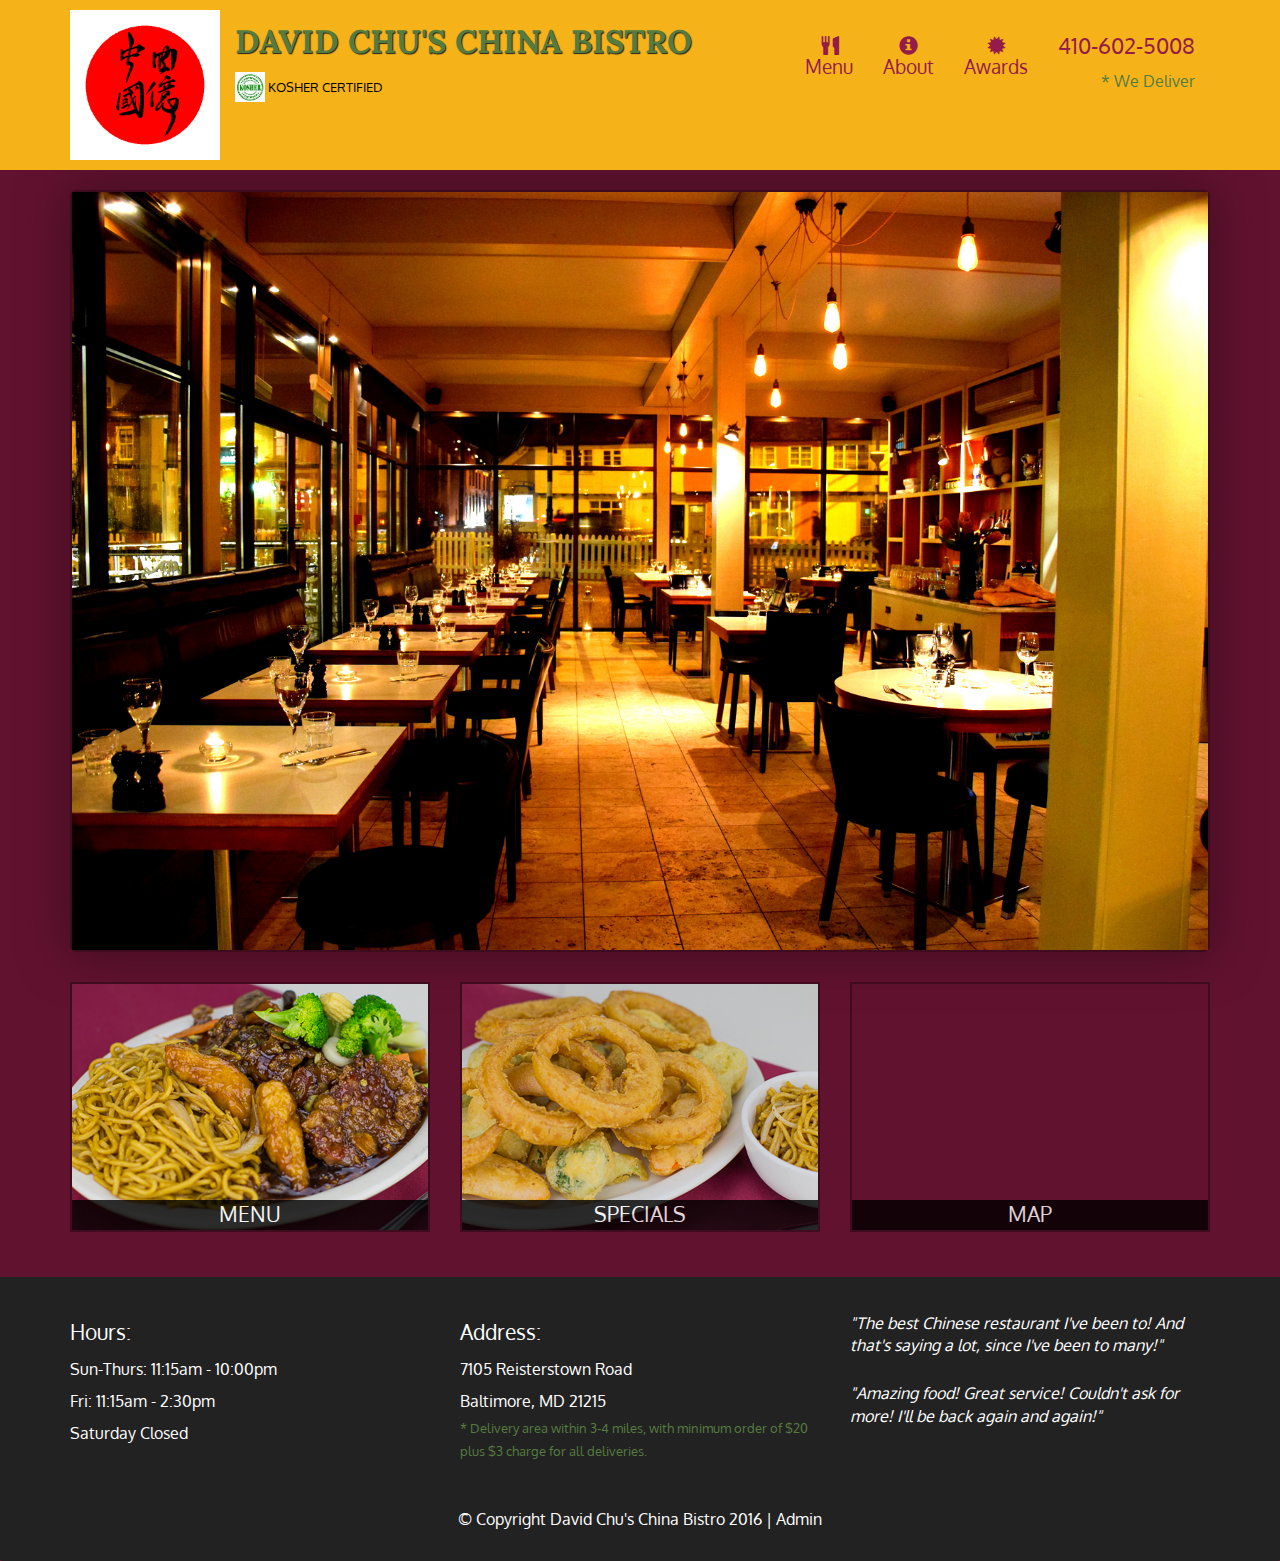
<file: index.html>
<!doctype html>
<html>
    <head>
        <meta charset="UTF-8">
        <meta name="viewport" content="width=device-width, initial-scale=1.0">
        <link rel="icon" href="images/icon.png" type="image/png" sizes="16x16">
        <title>David Chu's China Bistro</title>
        <!-- Latest compiled and minified CSS -->
        <link rel="stylesheet" href="https://maxcdn.bootstrapcdn.com/bootstrap/3.4.1/css/bootstrap.min.css">
        <link rel="stylesheet" href="styles.css">
        <link href="https://fonts.googleapis.com/css?family=Oxygen&display=swap" rel="stylesheet">
        <link href="https://fonts.googleapis.com/css?family=Lora&display=swap" rel="stylesheet">

    </head>
    <body>
        <header>
            <nav id="header-nav" class="navbar navbar-default">
                <div class="container">
                    <div class="navbar-header">
                        <a href="index.html" class="pull-left visible-md visible-lg">
                            <div id="logo-img" alt="logo image"><img src="images/logo.png"></div>
                        </a>
                        <div class="navbar-brand">
                            <a href="index.html"><h1>David Chu's China Bistro</h1></a>
                            <p>
                                <img src="images/kosher.jpg" alt="Kosher Certification">
                                <span>Kosher Certified</span>
                            </p>
                        </div>

                        <button id="navbarToggle" type="button" class="navbar-toggle collapsed" data-toggle="collapse" data-target="#collapsable-nav" aria-expanded="false">
                            <span class="sr-only">Toggle navigation</span>
                            <span class="icon-bar"></span>
                            <span class="icon-bar"></span>
                            <span class="icon-bar"></span>
                        </button>
                    </div>
                      
                    <div id="collapsable-nav" class="collapse navbar-collapse">
                        <ul id="nav-list" class="nav navbar-nav navbar-right">
                        <li id="navHomeButton" class="visible-xs">
                            <a href="index.html">
                            <span class="glyphicon glyphicon-home"></span> Home</a>
                        </li>
                        <li id="navMenuButton" ui-sref-active="active">
                            <a href="menu.html">
                            <span class="glyphicon glyphicon-cutlery"></span><br class="hidden-xs"> Menu</a>
                        </li>
                        <li>
                            <a ui-sref="public.about">
                            <span class="glyphicon glyphicon-info-sign"></span><br class="hidden-xs"> About</a>
                        </li>
                        <li>
                            <a ui-sref="public.awards">
                            <span class="glyphicon glyphicon-certificate"></span><br class="hidden-xs"> Awards</a>
                        </li>
                        <li id="phone" class="hidden-xs">
                            <a href="tel:410-602-5008">
                            <span>410-602-5008</span></a><div>* We Deliver</div>
                        </li>
                        </ul><!-- #nav-list -->
                    </div><!-- .collapse .navbar-collapse -->
                </div><!-- .container -->
            </nav>
        </header>

        <div id="call-btn" class="visible-xs">
            <a class="btn" href="tel:410-602-5008">
                <span class="glyphicon glyphicon-earphone"></span>
                410-602-5008
            </a>
        </div>
        <div id="xs-deliver" class="text-center visible-xs">* We Deliver * </div>

        <div id="main-content" class="container">
            <div class="jumbotron">
                <img src="images/rest.jpg" alt="picture of david chu's bistro" class="img-responsive">
            </div>
            <div class="row" id="home-tiles">
                <div class="col-md-4 col-sm-6 col-xs-12">
                    <a href="menu.html">
                        <div id="menu-tile">
                            <span>Menu</span>
                        </div>
                    </a>
                </div>
                <div class="col-md-4 col-sm-6 col-xs-12">
                    <a href="single.html">
                        <div id="specials-tile">
                            <span>Specials</span>
                        </div>
                    </a>
                </div>
                <div class="col-md-4 col-sm-12 col-xs-12">
                    <a href="https://www.google.com/maps/place/David+Chu's+China+Bistro/@39.3635874,-76.7138622,17z/data=!4m6!1m3!3m2!1s0x89c81a14e7817803:0xab20a0e99daa17ea!2sDavid+Chu's+China+Bistro!3m1!1s0x89c81a14e7817803:0xab20a0e99daa17ea" target="_blank">
                        <div id="map-tile">
                            <iframe src="https://www.google.com/maps/embed?pb=!1m18!1m12!1m3!1d3084.675372390488!2d-76.71386218529199!3d39.3635874269356!2m3!1f0!2f0!3f0!3m2!1i1024!2i768!4f13.1!3m3!1m2!1s0x89c81a14e7817803%3A0xab20a0e99daa17ea!2sDavid+Chu's+China+Bistro!5e0!3m2!1sen!2sus!4v1452824864156" width="100%" height="250" frameborder="0" style="border:0" allowfullscreen=""></iframe>
                            <span>Map</span>
                        </div>
                    </a>
                </div>
            </div>
        </div>

        <footer class="panel-footer">
            <div class="container">
                <div class="row">
                  <section id="hours" class="col-sm-4">
                    <span>Hours:</span><br>
                    Sun-Thurs: 11:15am - 10:00pm<br>
                    Fri: 11:15am - 2:30pm<br>
                    Saturday Closed
                    <hr class="visible-xs">
                  </section>
                  <section id="address" class="col-sm-4">
                    <span>Address:</span><br>
                    7105 Reisterstown Road<br>
                    Baltimore, MD 21215
                    <p>* Delivery area within 3-4 miles, with minimum order of $20 plus $3 charge for all deliveries.</p>
                    <hr class="visible-xs">
                  </section>
                  <section id="testimonials" class="col-sm-4">
                    <p>"The best Chinese restaurant I've been to! And that's saying a lot, since I've been to many!"</p>
                    <p>"Amazing food! Great service! Couldn't ask for more! I'll be back again and again!"</p>
                  </section>
                </div>
                <div class="text-center">
                  &copy; Copyright David Chu's China Bistro 2016 |
                  <a ui-sref="admin.auth">Admin</a></div>
              </div>
        </footer>

        <!-- jQuery library -->
        <script src="https://ajax.googleapis.com/ajax/libs/jquery/3.4.1/jquery.min.js"></script>

        <!-- Latest compiled JavaScript -->
        <script src="https://maxcdn.bootstrapcdn.com/bootstrap/3.4.1/js/bootstrap.min.js"></script>
    </body>
</html>
</file>
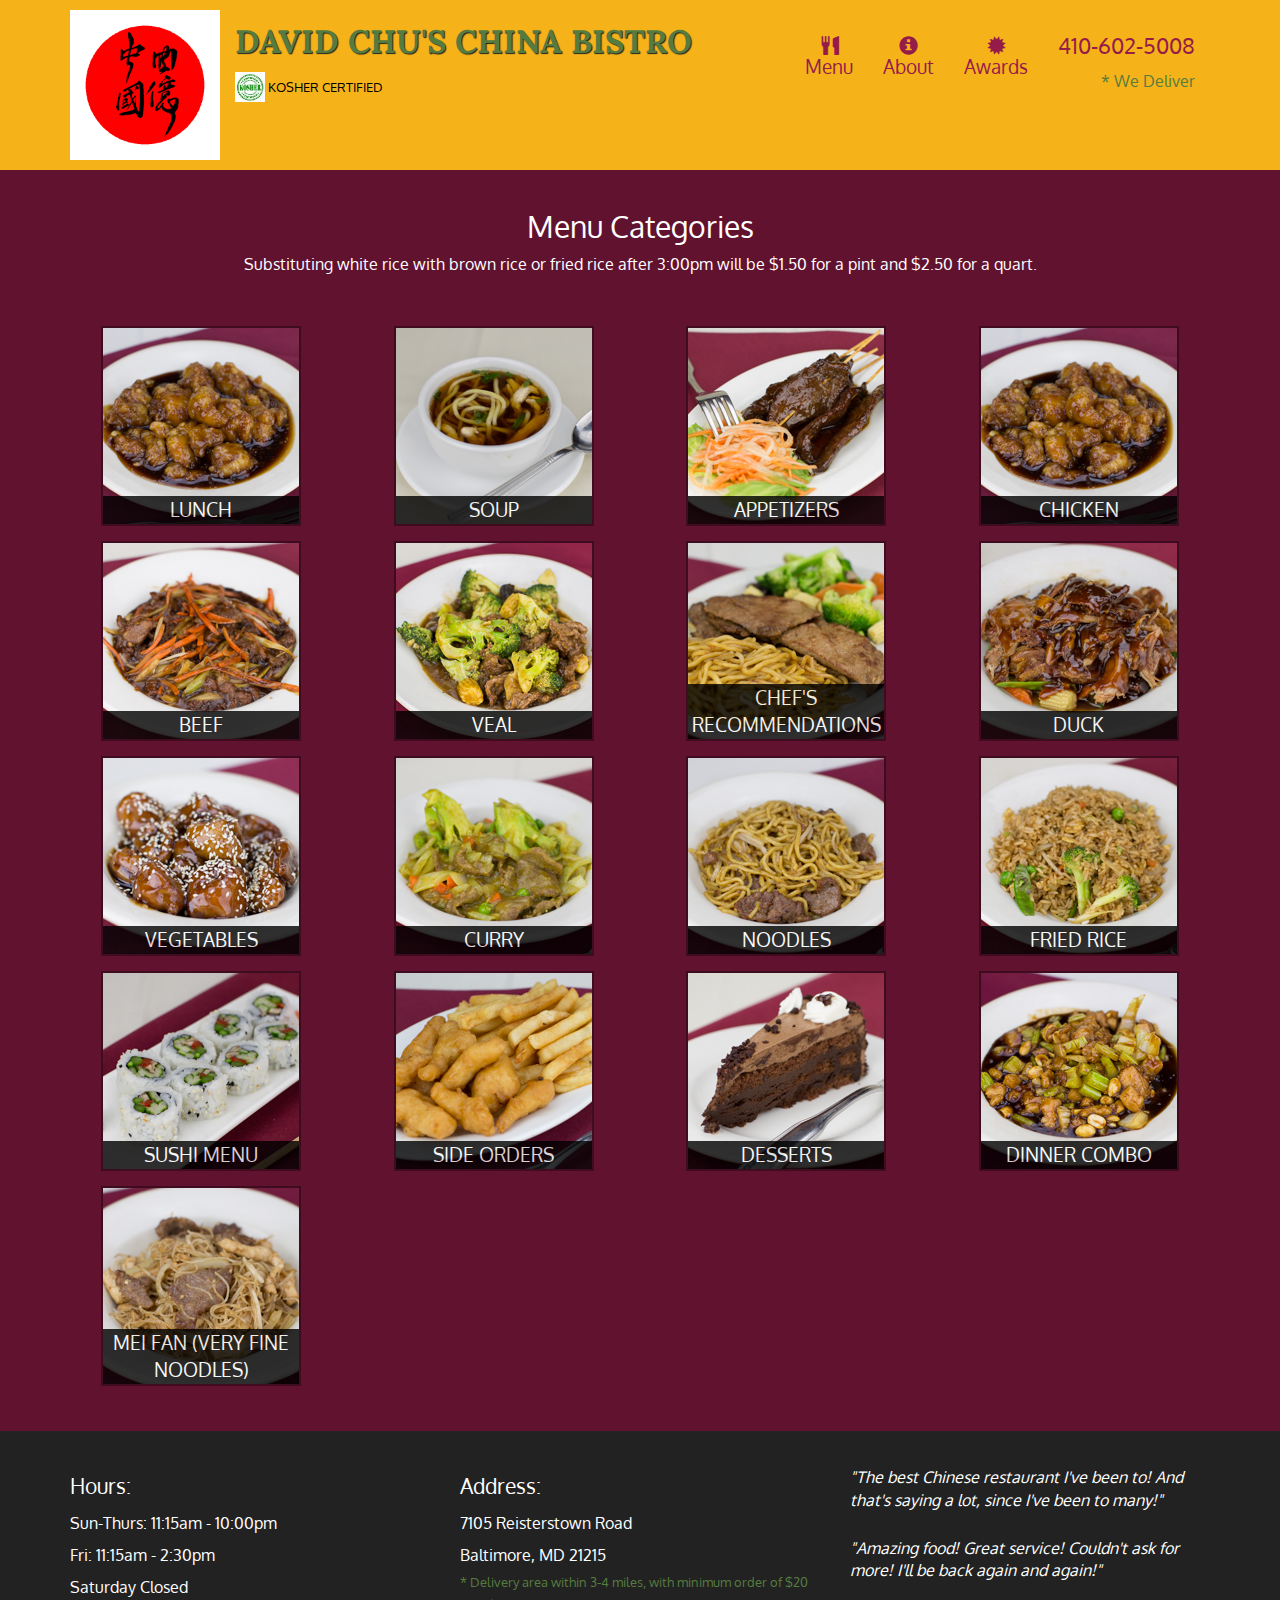
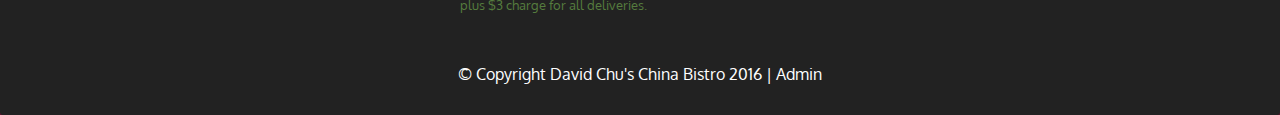
<file: menu.html>
<!doctype html>
<html>
    <head>
        <meta charset="UTF-8">
        <meta name="viewport" content="width=device-width, initial-scale=1.0">
        <link rel="icon" href="images/icon.png" type="image/png" sizes="16x16">
        <title>David Chu's China Bistro</title>
        <!-- Latest compiled and minified CSS -->
        <link rel="stylesheet" href="https://maxcdn.bootstrapcdn.com/bootstrap/3.4.1/css/bootstrap.min.css">
        <link rel="stylesheet" href="styles.css">
        <link href="https://fonts.googleapis.com/css?family=Oxygen&display=swap" rel="stylesheet">
        <link href="https://fonts.googleapis.com/css?family=Lora&display=swap" rel="stylesheet">

    </head>
    <body>
        <header>
            <nav id="header-nav" class="navbar navbar-default">
                <div class="container">
                    <div class="navbar-header">
                        <a href="index.html" class="pull-left visible-md visible-lg">
                            <div id="logo-img" alt="logo image"><img src="images/logo.png"></div>
                        </a>
                        <div class="navbar-brand">
                            <a href="index.html"><h1>David Chu's China Bistro</h1></a>
                            <p>
                                <img src="images/kosher.jpg" alt="Kosher Certification">
                                <span>Kosher Certified</span>
                            </p>
                        </div>

                        <button id="navbarToggle" type="button" class="navbar-toggle collapsed" data-toggle="collapse" data-target="#collapsable-nav" aria-expanded="false">
                            <span class="sr-only">Toggle navigation</span>
                            <span class="icon-bar"></span>
                            <span class="icon-bar"></span>
                            <span class="icon-bar"></span>
                        </button>
                    </div>
                      
                    <div id="collapsable-nav" class="collapse navbar-collapse">
                        <ul id="nav-list" class="nav navbar-nav navbar-right">
                        <li id="navHomeButton" class="visible-xs">
                            <a href="index.html">
                            <span class="glyphicon glyphicon-home"></span> Home</a>
                        </li>
                        <li id="navMenuButton" ui-sref-active="active">
                            <a href="menu.html">
                            <span class="glyphicon glyphicon-cutlery"></span><br class="hidden-xs"> Menu</a>
                        </li>
                        <li>
                            <a ui-sref="public.about">
                            <span class="glyphicon glyphicon-info-sign"></span><br class="hidden-xs"> About</a>
                        </li>
                        <li>
                            <a ui-sref="public.awards">
                            <span class="glyphicon glyphicon-certificate"></span><br class="hidden-xs"> Awards</a>
                        </li>
                        <li id="phone" class="hidden-xs">
                            <a href="tel:410-602-5008">
                            <span>410-602-5008</span></a><div>* We Deliver</div>
                        </li>
                        </ul><!-- #nav-list -->
                    </div><!-- .collapse .navbar-collapse -->
                </div><!-- .container -->
            </nav>
        </header>

        <div id="call-btn" class="visible-xs">
            <a class="btn" href="tel:410-602-5008">
                <span class="glyphicon glyphicon-earphone"></span>
                410-602-5008
            </a>
        </div>
        <div id="xs-deliver" class="text-center visible-xs">* We Deliver * </div>

        <div id="main-content" class="container">
           <h2 id="menu-categories-title" class="text-center">Menu Categories</h2>
           <div class="text-center">
               Substituting white rice with brown rice or fried rice after 3:00pm will be $1.50 for a pint and $2.50 for a quart.
           </div>

           <section class="row">
            <div class="col-md-3 col-sm-4 col-xs-6 col-xxs-12">
                   <a href="single-category.html">
                       <div class="category-tile">
                           <img width="200" height="200" src="images/lunch.jpg" alt="lunch">
                           <span>Lunch</span>
                       </div>
                   </a>
               </div>
            <div class="col-md-3 col-sm-4 col-xs-6 col-xxs-12">
                <a href="single-category.html">
                    <div class="category-tile">
                        <img width="200" height="200" src="images/soup.jpg" alt="lunch">
                        <span>Soup</span>
                    </div>
                </a>
            </div>
            <div class="col-md-3 col-sm-4 col-xs-6 col-xxs-12">
                <a href="single-category.html">
                    <div class="category-tile">
                        <img width="200" height="200" src="images/app.jpg" alt="lunch">
                        <span>Appetizers</span>
                    </div>
                </a>
            </div>
            <div class="col-md-3 col-sm-4 col-xs-6 col-xxs-12">
                <a href="single-category.html">
                    <div class="category-tile">
                        <img width="200" height="200" src="images/chick.jpg" alt="lunch">
                        <span>Chicken</span>
                    </div>
                </a>
            </div>
            <div class="col-md-3 col-sm-4 col-xs-6 col-xxs-12">
                <a href="single-category.html">
                    <div class="category-tile">
                        <img width="200" height="200" src="images/beef.jpg" alt="lunch">
                        <span>Beef</span>
                    </div>
                </a>
            </div>
            <div class="col-md-3 col-sm-4 col-xs-6 col-xxs-12">
                <a href="single-category.html">
                    <div class="category-tile">
                        <img width="200" height="200" src="images/veal.jpg" alt="lunch">
                        <span>Veal</span>
                    </div>
                </a>
            </div>
            <div class="col-md-3 col-sm-4 col-xs-6 col-xxs-12">
                <a href="single.html">
                    <div class="category-tile">
                        <img width="200" height="200" src="images/chef.jpg" alt="lunch">
                        <span>Chef's Recommendations</span>
                    </div>
                </a>
            </div>
            <div class="col-md-3 col-sm-4 col-xs-6 col-xxs-12">
                <a href="single-category.html">
                    <div class="category-tile">
                        <img width="200" height="200" src="images/duck.jpg" alt="lunch">
                        <span>Duck</span>
                    </div>
                </a>
            </div>
            <div class="col-md-3 col-sm-4 col-xs-6 col-xxs-12">
                <a href="single-category.html">
                    <div class="category-tile">
                        <img width="200" height="200" src="images/veg.jpg" alt="lunch">
                        <span>Vegetables</span>
                    </div>
                </a>
            </div>
            <div class="col-md-3 col-sm-4 col-xs-6 col-xxs-12">
                <a href="single-category.html">
                    <div class="category-tile">
                        <img width="200" height="200" src="images/curry.jpg" alt="lunch">
                        <span>Curry</span>
                    </div>
                </a>
            </div>
            <div class="col-md-3 col-sm-4 col-xs-6 col-xxs-12">
                <a href="single-category.html">
                    <div class="category-tile">
                        <img width="200" height="200" src="images/nood.jpg" alt="lunch">
                        <span>Noodles</span>
                    </div>
                </a>
            </div>
            <div class="col-md-3 col-sm-4 col-xs-6 col-xxs-12">
                <a href="single-category.html">
                    <div class="category-tile">
                        <img width="200" height="200" src="images/rice.jpg" alt="lunch">
                        <span>Fried Rice</span>
                    </div>
                </a>
            </div>
            <div class="col-md-3 col-sm-4 col-xs-6 col-xxs-12">
                <a href="single-category.html">
                    <div class="category-tile">
                        <img width="200" height="200" src="images/sushi.jpg" alt="lunch">
                        <span>Sushi Menu</span>
                    </div>
                </a>
            </div>
            <div class="col-md-3 col-sm-4 col-xs-6 col-xxs-12">
                <a href="single-category.html">
                    <div class="category-tile">
                        <img width="200" height="200" src="images/side.jpg" alt="lunch">
                        <span>Side Orders</span>
                    </div>
                </a>
            </div>
            <div class="col-md-3 col-sm-4 col-xs-6 col-xxs-12">
                <a href="single-category.html">
                    <div class="category-tile">
                        <img width="200" height="200" src="images/desserts.jpg" alt="lunch">
                        <span>Desserts</span>
                    </div>
                </a>
            </div>
            <div class="col-md-3 col-sm-4 col-xs-6 col-xxs-12">
                <a href="single-category.html">
                    <div class="category-tile">
                        <img width="200" height="200" src="images/combo.jpg" alt="lunch">
                        <span>Dinner Combo</span>
                    </div>
                </a>
            </div>
            <div class="col-md-3 col-sm-4 col-xs-6 col-xxs-12">
                <a href="single-category.html">
                    <div class="category-tile">
                        <img width="200" height="200" src="images/mei.jpg" alt="lunch">
                        <span>Mei Fan (Very fine noodles)  </span>
                    </div>
                </a>
            </div>
           </section>
        </div>

        <footer class="panel-footer">
            <div class="container">
                <div class="row">
                  <section id="hours" class="col-sm-4">
                    <span>Hours:</span><br>
                    Sun-Thurs: 11:15am - 10:00pm<br>
                    Fri: 11:15am - 2:30pm<br>
                    Saturday Closed
                    <hr class="visible-xs">
                  </section>
                  <section id="address" class="col-sm-4">
                    <span>Address:</span><br>
                    7105 Reisterstown Road<br>
                    Baltimore, MD 21215
                    <p>* Delivery area within 3-4 miles, with minimum order of $20 plus $3 charge for all deliveries.</p>
                    <hr class="visible-xs">
                  </section>
                  <section id="testimonials" class="col-sm-4">
                    <p>"The best Chinese restaurant I've been to! And that's saying a lot, since I've been to many!"</p>
                    <p>"Amazing food! Great service! Couldn't ask for more! I'll be back again and again!"</p>
                  </section>
                </div>
                <div class="text-center">
                  &copy; Copyright David Chu's China Bistro 2016 |
                  <a ui-sref="admin.auth">Admin</a></div>
              </div>
        </footer>

        <!-- jQuery library -->
        <script src="https://ajax.googleapis.com/ajax/libs/jquery/3.4.1/jquery.min.js"></script>

        <!-- Latest compiled JavaScript -->
        <script src="https://maxcdn.bootstrapcdn.com/bootstrap/3.4.1/js/bootstrap.min.js"></script>
    </body>
</html>
</file>
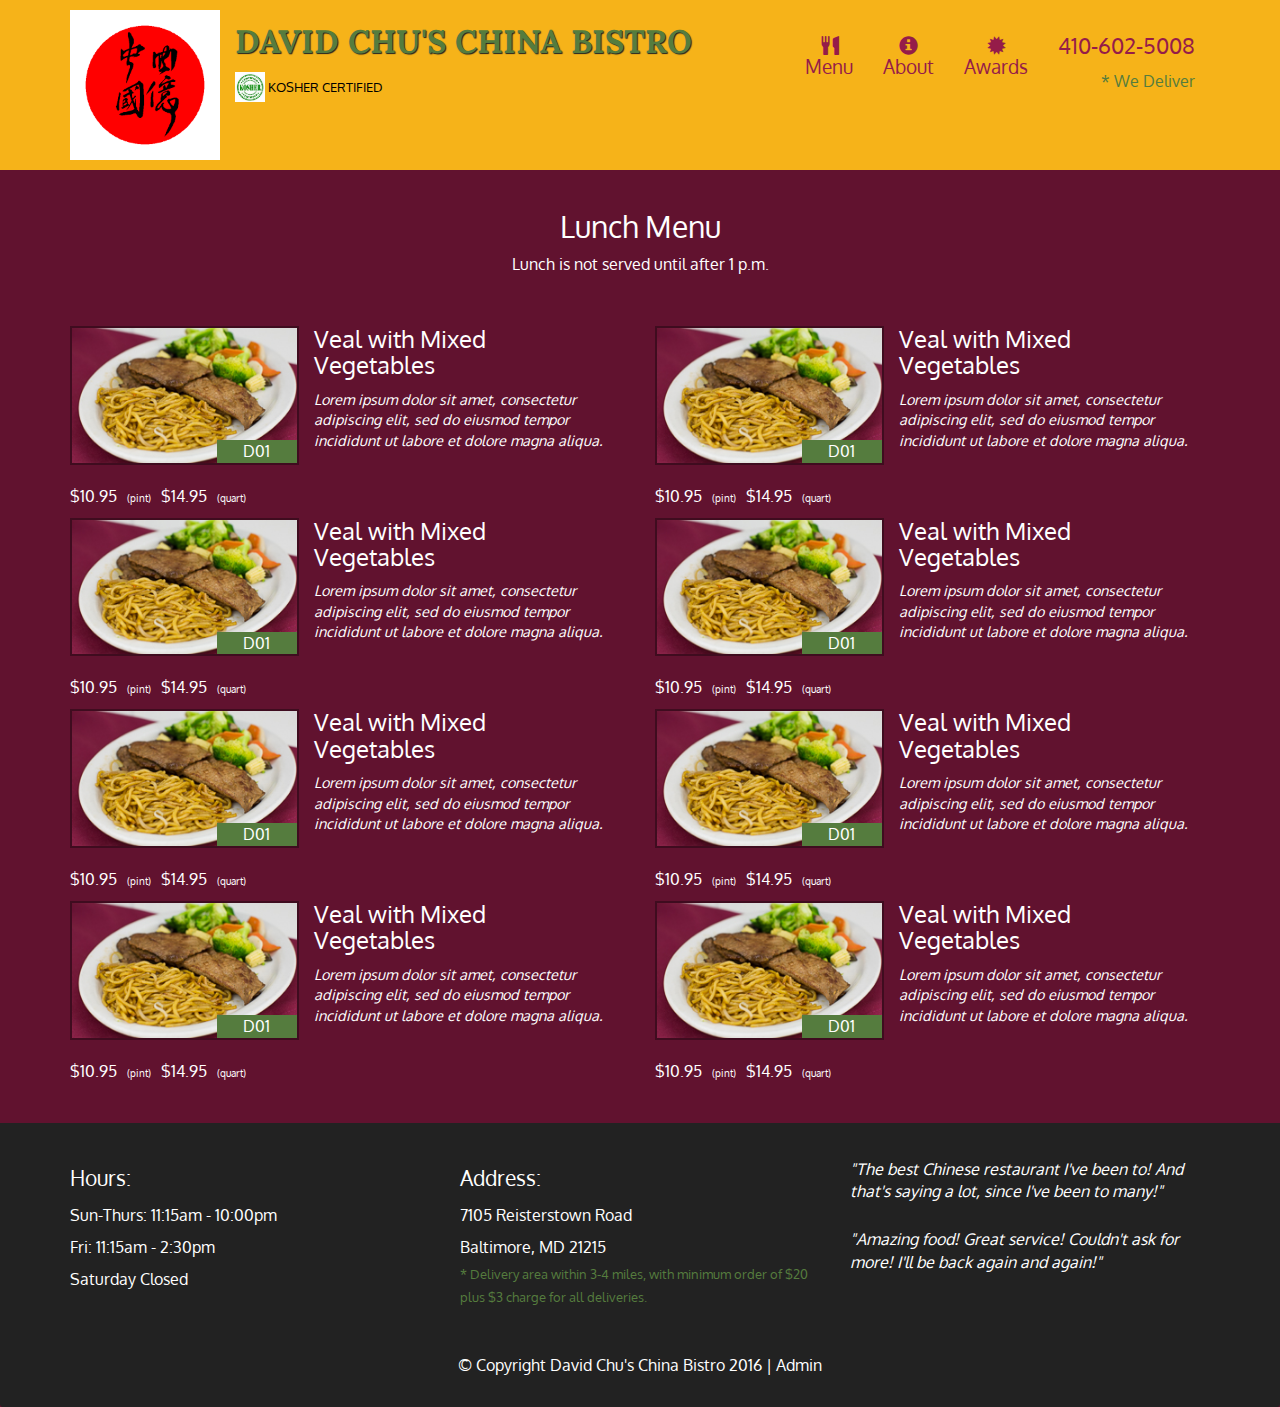
<file: single.html>
<!doctype html>
<html>
    <head>
        <meta charset="UTF-8">
        <meta name="viewport" content="width=device-width, initial-scale=1.0">
        <link rel="icon" href="images/icon.png" type="image/png" sizes="16x16">
        <title>David Chu's China Bistro</title>
        <!-- Latest compiled and minified CSS -->
        <link rel="stylesheet" href="https://maxcdn.bootstrapcdn.com/bootstrap/3.4.1/css/bootstrap.min.css">
        <link rel="stylesheet" href="styles.css">
        <link href="https://fonts.googleapis.com/css?family=Oxygen&display=swap" rel="stylesheet">
        <link href="https://fonts.googleapis.com/css?family=Lora&display=swap" rel="stylesheet">

    </head>
    <body>
        <header>
            <nav id="header-nav" class="navbar navbar-default">
                <div class="container">
                    <div class="navbar-header">
                        <a href="index.html" class="pull-left visible-md visible-lg">
                            <div id="logo-img" alt="logo image"><img src="images/logo.png"></div>
                        </a>
                        <div class="navbar-brand">
                            <a href="index.html"><h1>David Chu's China Bistro</h1></a>
                            <p>
                                <img src="images/kosher.jpg" alt="Kosher Certification">
                                <span>Kosher Certified</span>
                            </p>
                        </div>

                        <button id="navbarToggle" type="button" class="navbar-toggle collapsed" data-toggle="collapse" data-target="#collapsable-nav" aria-expanded="false">
                            <span class="sr-only">Toggle navigation</span>
                            <span class="icon-bar"></span>
                            <span class="icon-bar"></span>
                            <span class="icon-bar"></span>
                        </button>
                    </div>
                      
                    <div id="collapsable-nav" class="collapse navbar-collapse">
                        <ul id="nav-list" class="nav navbar-nav navbar-right">
                        <li id="navHomeButton" class="visible-xs">
                            <a href="index.html">
                            <span class="glyphicon glyphicon-home"></span> Home</a>
                        </li>
                        <li id="navMenuButton" ui-sref-active="active">
                            <a href="menu.html">
                            <span class="glyphicon glyphicon-cutlery"></span><br class="hidden-xs"> Menu</a>
                        </li>
                        <li>
                            <a ui-sref="public.about">
                            <span class="glyphicon glyphicon-info-sign"></span><br class="hidden-xs"> About</a>
                        </li>
                        <li>
                            <a ui-sref="public.awards">
                            <span class="glyphicon glyphicon-certificate"></span><br class="hidden-xs"> Awards</a>
                        </li>
                        <li id="phone" class="hidden-xs">
                            <a href="tel:410-602-5008">
                            <span>410-602-5008</span></a><div>* We Deliver</div>
                        </li>
                        </ul><!-- #nav-list -->
                    </div><!-- .collapse .navbar-collapse -->
                </div><!-- .container -->
            </nav>
        </header>

        <div id="call-btn" class="visible-xs">
            <a class="btn" href="tel:410-602-5008">
                <span class="glyphicon glyphicon-earphone"></span>
                410-602-5008
            </a>
        </div>
        <div id="xs-deliver" class="text-center visible-xs">* We Deliver * </div>

        <div id="main-content" class="container">
           <h2 id="menu-categories-title" class="text-center">Lunch Menu</h2>
           <div class="text-center">
               Lunch is not served until after 1 p.m.
           </div>

           <section class="row">
               <div class="menu-item-title col-md-6">
                   <div class="row">
                       <div class="col-sm-5">
                           <div class="menu-item-photo">
                               <div>D01</div>
                               <img class="img-responsive" width="250" height="350" src="images/veilsp.jpg" alt="item">
                           </div>
                           <div class="menu-item-price">$10.95<span>(pint)</span>$14.95<span>(quart)</span>
                           </div>
                       </div>
                       <div class="menu-item-description col-sm-7">
                           <h3 class="menu-item-title">Veal with Mixed Vegetables</h3>
                           <p class="menu-item-details">
                            Lorem ipsum dolor sit amet, consectetur adipiscing elit, sed do eiusmod tempor incididunt ut labore et dolore magna aliqua.
                           </p>
                       </div>
                   </div>
                   <hr class="visible-xs">
               </div>

               <div class="menu-item-title col-md-6">
                <div class="row">
                    <div class="col-sm-5">
                        <div class="menu-item-photo">
                            <div>D01</div>
                            <img class="img-responsive" width="250" height="350" src="images/veilsp.jpg" alt="item">
                        </div>
                         <div class="menu-item-price">$10.95<span>(pint)</span>$14.95<span>(quart)</span>
                        </div>
                    </div>
                    <div class="menu-item-description col-sm-7">
                        <h3 class="menu-item-title">Veal with Mixed Vegetables</h3>
                        <p class="menu-item-details">
                         Lorem ipsum dolor sit amet, consectetur adipiscing elit, sed do eiusmod tempor incididunt ut labore et dolore magna aliqua. 
                        </p>
                    </div>
                </div>  
                <hr class="visible-xs">
               </div>
               <div class="menu-item-title col-md-6">
                <div class="row">
                    <div class="col-sm-5">
                        <div class="menu-item-photo">
                            <div>D01</div>
                            <img class="img-responsive" width="250" height="350" src="images/veilsp.jpg" alt="item">
                        </div>
                        <div class="menu-item-price">$10.95<span>(pint)</span>$14.95<span>(quart)</span>
                        </div>
                    </div>
                    <div class="menu-item-description col-sm-7">
                        <h3 class="menu-item-title">Veal with Mixed Vegetables</h3>
                        <p class="menu-item-details">
                         Lorem ipsum dolor sit amet, consectetur adipiscing elit, sed do eiusmod tempor incididunt ut labore et dolore magna aliqua. 
                        </p>
                    </div>
                </div>  
                <hr class="visible-xs">
               </div>
                <div class="menu-item-title col-md-6">
                    <div class="row">
                        <div class="col-sm-5">
                            <div class="menu-item-photo">
                                <div>D01</div>
                                <img class="img-responsive" width="250" height="350" src="images/veilsp.jpg" alt="item">
                            </div>
                            <div class="menu-item-price">$10.95<span>(pint)</span>$14.95<span>(quart)</span>
                            </div>
                        </div>
                        <div class="menu-item-description col-sm-7">
                            <h3 class="menu-item-title">Veal with Mixed Vegetables</h3>
                            <p class="menu-item-details">
                            Lorem ipsum dolor sit amet, consectetur adipiscing elit, sed do eiusmod tempor incididunt ut labore et dolore magna aliqua. 
                            </p>
                        </div>
                    </div>  
                    <hr class="visible-xs">
                </div>
                <div class="menu-item-title col-md-6">
                    <div class="row">
                        <div class="col-sm-5">
                            <div class="menu-item-photo">
                                <div>D01</div>
                                <img class="img-responsive" width="250" height="350" src="images/veilsp.jpg" alt="item">
                            </div>
                            <div class="menu-item-price">$10.95<span>(pint)</span>$14.95<span>(quart)</span>
                            </div>
                        </div>
                        <div class="menu-item-description col-sm-7">
                            <h3 class="menu-item-title">Veal with Mixed Vegetables</h3>
                            <p class="menu-item-details">
                            Lorem ipsum dolor sit amet, consectetur adipiscing elit, sed do eiusmod tempor incididunt ut labore et dolore magna aliqua. 
                            </p>
                        </div>
                    </div>  
                    <hr class="visible-xs">
                </div>
                <div class="menu-item-title col-md-6">
                    <div class="row">
                        <div class="col-sm-5">
                            <div class="menu-item-photo">
                                <div>D01</div>
                                <img class="img-responsive" width="250" height="350" src="images/veilsp.jpg" alt="item">
                            </div>
                            <div class="menu-item-price">$10.95<span>(pint)</span>$14.95<span>(quart)</span>
                            </div>
                        </div>
                        <div class="menu-item-description col-sm-7">
                            <h3 class="menu-item-title">Veal with Mixed Vegetables</h3>
                            <p class="menu-item-details">
                            Lorem ipsum dolor sit amet, consectetur adipiscing elit, sed do eiusmod tempor incididunt ut labore et dolore magna aliqua. 
                            </p>
                        </div>
                    </div>  
                    <hr class="visible-xs">
                </div>
                <div class="menu-item-title col-md-6">
                    <div class="row">
                        <div class="col-sm-5">
                            <div class="menu-item-photo">
                                <div>D01</div>
                                <img class="img-responsive" width="250" height="350" src="images/veilsp.jpg" alt="item">
                            </div>
                            <div class="menu-item-price">$10.95<span>(pint)</span>$14.95<span>(quart)</span>
                            </div>
                        </div>
                        <div class="menu-item-description col-sm-7">
                            <h3 class="menu-item-title">Veal with Mixed Vegetables</h3>
                            <p class="menu-item-details">
                            Lorem ipsum dolor sit amet, consectetur adipiscing elit, sed do eiusmod tempor incididunt ut labore et dolore magna aliqua. 
                            </p>
                        </div>
                    </div>  
                    <hr class="visible-xs">
                </div>
                <div class="menu-item-title col-md-6">
                    <div class="row">
                        <div class="col-sm-5">
                            <div class="menu-item-photo">
                                <div>D01</div>
                                <img class="img-responsive" width="250" height="350" src="images/veilsp.jpg" alt="item">
                            </div>
                            <div class="menu-item-price">$10.95<span>(pint)</span>$14.95<span>(quart)</span>
                            </div>
                        </div>
                        <div class="menu-item-description col-sm-7">
                            <h3 class="menu-item-title">Veal with Mixed Vegetables</h3>
                            <p class="menu-item-details">
                            Lorem ipsum dolor sit amet, consectetur adipiscing elit, sed do eiusmod tempor incididunt ut labore et dolore magna aliqua. 
                            </p>
                        </div>
                    </div>  
                    <hr class="visible-xs">
                </div>
           </section>
        </div>

        <footer class="panel-footer">
            <div class="container">
                <div class="row">
                  <section id="hours" class="col-sm-4">
                    <span>Hours:</span><br>
                    Sun-Thurs: 11:15am - 10:00pm<br>
                    Fri: 11:15am - 2:30pm<br>
                    Saturday Closed
                    <hr class="visible-xs">
                  </section>
                  <section id="address" class="col-sm-4">
                    <span>Address:</span><br>
                    7105 Reisterstown Road<br>
                    Baltimore, MD 21215
                    <p>* Delivery area within 3-4 miles, with minimum order of $20 plus $3 charge for all deliveries.</p>
                    <hr class="visible-xs">
                  </section>
                  <section id="testimonials" class="col-sm-4">
                    <p>"The best Chinese restaurant I've been to! And that's saying a lot, since I've been to many!"</p>
                    <p>"Amazing food! Great service! Couldn't ask for more! I'll be back again and again!"</p>
                  </section>
                </div>
                <div class="text-center">
                  &copy; Copyright David Chu's China Bistro 2016 |
                  <a ui-sref="admin.auth">Admin</a></div>
              </div>
        </footer>

        <!-- jQuery library -->
        <script src="https://ajax.googleapis.com/ajax/libs/jquery/3.4.1/jquery.min.js"></script>

        <!-- Latest compiled JavaScript -->
        <script src="https://maxcdn.bootstrapcdn.com/bootstrap/3.4.1/js/bootstrap.min.js"></script>
    </body>
</html>
</file>
<file: styles.css>
*{
  box-sizing: border-box;
}
body {
  font-size: 16px;
  color: #fff;
  background-color: #61122f;
  font-family: 'Oxygen', sans-serif;
}

  /** HEADER **/

#header-nav {
  background-color: #f6b319;
  border-radius: 0;
  border: 0;
}

#logo-img{
  margin: 10px 15px 10px 0;
}

#logo-img img {
  height:150px;
  width: auto;
}

.navbar-brand img{
  height: 30px;
  width: auto;
}

.navbar-brand {
  padding-top: 25px;
}

.navbar-brand h1 { /* Restaurant name */
  font-family: 'Lora', serif;
  color: #557c3e;
  font-size: 1.8em !important;
  text-transform: uppercase;
  font-weight: bold;
  text-shadow: 1px 1px 1px #222;
  margin-top: 0;
  margin-bottom: 0;
  line-height: 1;
}

.navbar-brand a:hover, .navbar-brand a:focus {
  text-decoration: none;
}

.navbar-brand p { /* Kosher cert */
  color: #000;
  text-transform: uppercase;
  font-size: .7em;
  margin-top: 15px;
}

.navbar-brand p span { /* Star-K */
  vertical-align: middle;
}

#collapsable-nav a{
  font-size: 1.2em;
}

#nav-list {
  margin-top: 10px;
}

#nav-list a {
  color: #951C49;
  text-align: center;
  line-height: 20px;
}

#nav-list li{
  padding:10px 0;
}

#nav-list a:hover {
  background: #E7E7E7;
  border: solid;
}

#phone a { /* Phone number */
  text-align: right;
  padding-bottom: auto;
  font-size: 1.4em;
}

#phone div { /* We Deliver */
  color: #557c3e;
  text-align: right;
  padding-right: 15px;
}

.navbar-header button.navbar-toggle , .navbar-header .icon-bar{
  border: 1px solid #61122f;
}

.navbar-header button.navbar-toggle{
  clear: both;
  margin-top: -30px;
}

.container .jumbotron{
  padding: 0;
  box-shadow: 0 0 50px #3f0c1f;
  border: 2px solid #3f0c1f;
}

#menu-tile, #specials-tile, #map-tile{
  height: 250px;
  width: 100%;
  margin-bottom: 15px;
  position: relative;
  border: 2px solid #3f0c1f;
  overflow: hidden;
}

#menu-tile:hover , #specials-tile:hover , #map-tile:hover{
  box-shadow: 0 1px 5px 1px #cccccc;
}

#menu-tile{
  background: url(images/noodles.jpg) no-repeat;
  background-position: center;
}

#specials-tile{
  background: url(images/special.jpg) no-repeat;
  background-position: center;
}

#menu-tile span , #specials-tile span , #map-tile span{
  position: absolute;
  bottom: 0;
  right: 0;
  width: 100%;
  text-align: center;
  font-size: 1.3em;
  text-transform: uppercase;
  background-color: #000;
  color: #fff;
  opacity: 0.8;
}

 /* FOOTER */
 .panel-footer {
  margin-top: 30px;
  padding-top: 35px;
  padding-bottom: 30px;
  background-color: #222;
  border-top: 0;
}

.panel-footer div.row {
  margin-bottom: 35px;
}

#hours, #address {
  line-height: 2;
}

#hours > span, #address > span {
  font-size: 1.3em;
}

#address p {
  color: #557c3e;
  font-size: .8em;
  line-height: 1.8;
}

#testimonials {
  font-style: italic;
}

#testimonials p:nth-child(2) {
  margin-top: 25px;
}

a[ui-sref="admin.auth"] {
  color: #fff;
}

/* END FOOTER */

.category-tile{
  position: relative;
  border: 2px solid #3f0c1f;
  overflow: hidden;
  width: 200px;
  height: 200px;
  margin: 0 auto 15px;
}

.category-tile span{
  position: absolute;
  bottom: 0;
  right: 0;
  width: 100%;
  text-align: center;
  font-size: 1.2em;
  text-transform: uppercase;
  background-color: #000;
  color: #fff;
  opacity: 0.8;
}

.category-tile:hover{
  box-shadow: 0 1px 5px 1px #cccccc;
}

#menu-categories-title + div{
  margin-bottom: 50px;
}

/*END OF MENU CATEGORIES PAGE*/

/* START OF SINGLES PAGE */

.menu-item-tile{
  margin-bottom: 25px;
}

.menu-item-tile hr{
  width: 80%;
}

.menu-item-tile .menu-item-price{
  font-size: 1.1em;
  text-align: right;
  margin-top: -15px;
  margin-right: -15px;
}

.menu-item-title .menu-item-price span{
  font-size: .6em;
  padding-left: 10px;
  padding-right: 10px;
}

.menu-item-photo{
  position: relative;
  border: 2px solid #3f0c1f;
  overflow: hidden;
  padding: 0;
  margin-right: -15px;
  margin-left: auto;
  margin-bottom: 20px;
  max-width: 250px;
}

.menu-item-photo div{
  position: absolute;
  bottom: 0;
  right: 0;
  width: 80px;
  background-color: #557c3e;
  text-align: center;
}

.menu-item-description{
  padding-right: 30px;
}

.menu-item-title{
  margin: 0 0 10px;
}

.menu-item-details{
  font-size: 0.9em;
  font-style: italic;
}

  /*******LARGE DEVICES ONLY******/
  @media (max-width: 1200px){
    
  }   

  /*******MEDIUM DEVICES ONLY******/
  @media (min-width:992px) and (max-width:1199px){
    #logo-img img {
      display: none;
    }
    .navbar-brand img{
      display: none;
    }
  }

   /*******SMALL DEVICES ONLY******/
   @media (min-width:768px) and (max-width:991px){
    #logo-img img {
      display: none;
    }
    .navbar-brand img{
      display: none;
    }
  }

  /*******EXTRA SMALL DEVICES ONLY******/
  @media (max-width:767px){
    /* Header */

    #logo-img img {
      display: none;
    }
    .navbar-brand img{
      display: none;
    }

 .navbar-brand {
   padding-top: 10px;
   height: 80px;
 }
 .navbar-brand h1 { /* Restaurant name */
   padding-top: 10px;
   font-size: 5vw; /* 1vw = 1% of viewport width */
 }
 .navbar-brand p { /* Kosher cert */
   font-size: .6em;
   margin-top: 12px;
 }

 #collapsable-nav a { /* Collapsed nav menu text */
   font-size: 1.2em;
 }
 #collapsable-nav a span { /* Collapsed nav menu glyph */
   font-size: 1em;
   margin-right: 5px;
 }

 #call-btn > a {
   font-size: 1.5em;
   display: block;
   margin: 0 20px;
   padding: 10px;
   border: 2px solid #fff;
   background-color: #f6b319;
   color: #951c49;
 }
 #xs-deliver {
   margin-top: 5px;
   font-size: .7em;
   letter-spacing: .1em;
   text-transform: uppercase;
 }
 /* End Header */

 #menu-tile , #specials-tile{
   margin: 0 auto 15px;
   width: 360px;
 }

.menu-item-photo{
  margin-left: auto;
  margin-right: auto;
}

.menu-item-tile .menu-item-price{
  text-align: center;
}

 /* Footer */
 .panel-footer section {
   margin-bottom: 30px;
   text-align: center;
 }
 .panel-footer section:nth-child(3) {
   margin-bottom: 0; /* margin already exists on the whole row */
 }
 .panel-footer section hr {
   width: 50%;
 }
 /* End Footer */
}
 
@media (max-width:479px){
  .navbar-brand h1 { /* Restaurant name */
    font-size: 1.5em !important;
    line-height: 1;
  }
  .navbar-brand p { /* Kosher cert */
    font-size: .4em;
    margin-top: 3px;
    margin-bottom: 0;
  }
  #collapsable-nav a{
    font-size: 1.0em;
  }
  #menu-tile , #specials-tile{
    margin: 0 auto 15px;
    width: 280px;
  }
  @media (max-width:460px){
    .col-xxs-12{
      position: relative;
      min-height: 1px;
      padding-right: 15px;
      padding-left: 15px;
      float: left;
      width: 100%;
    }
}
</file>
